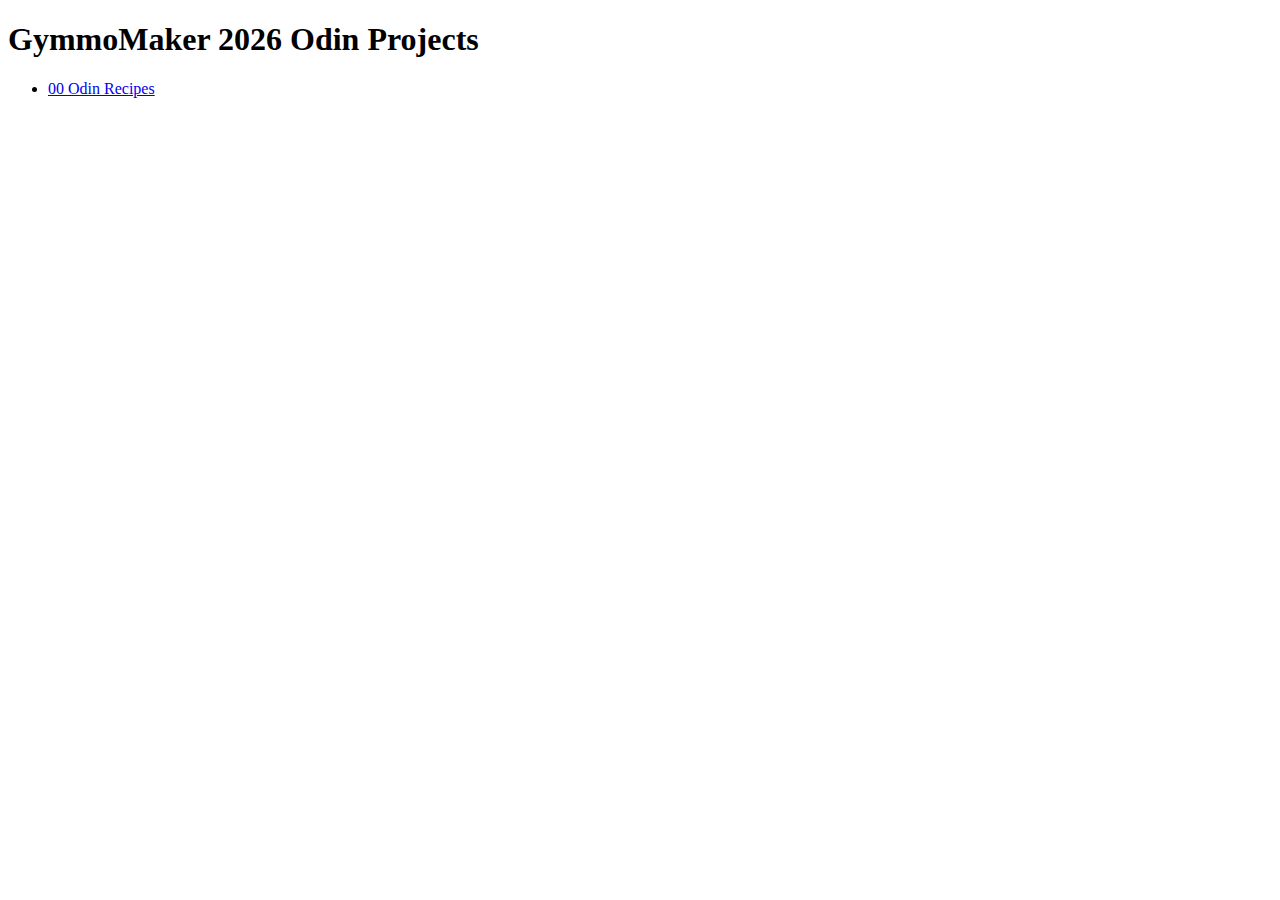
<file: index.html>
<!DOCTYPE html>
<html lang="eng">
    <head>
        <meta charset="UTF-8">
        <title>GymmoMaker Projects</title>
    </head>
    <body>
        <h1>GymmoMaker 2026 Odin Projects</h1>
        <ul>
            <li><a href="00-odin-recipes/index.html">00 Odin Recipes</a></li>
        </ul>
    </body>
</html>
</file>
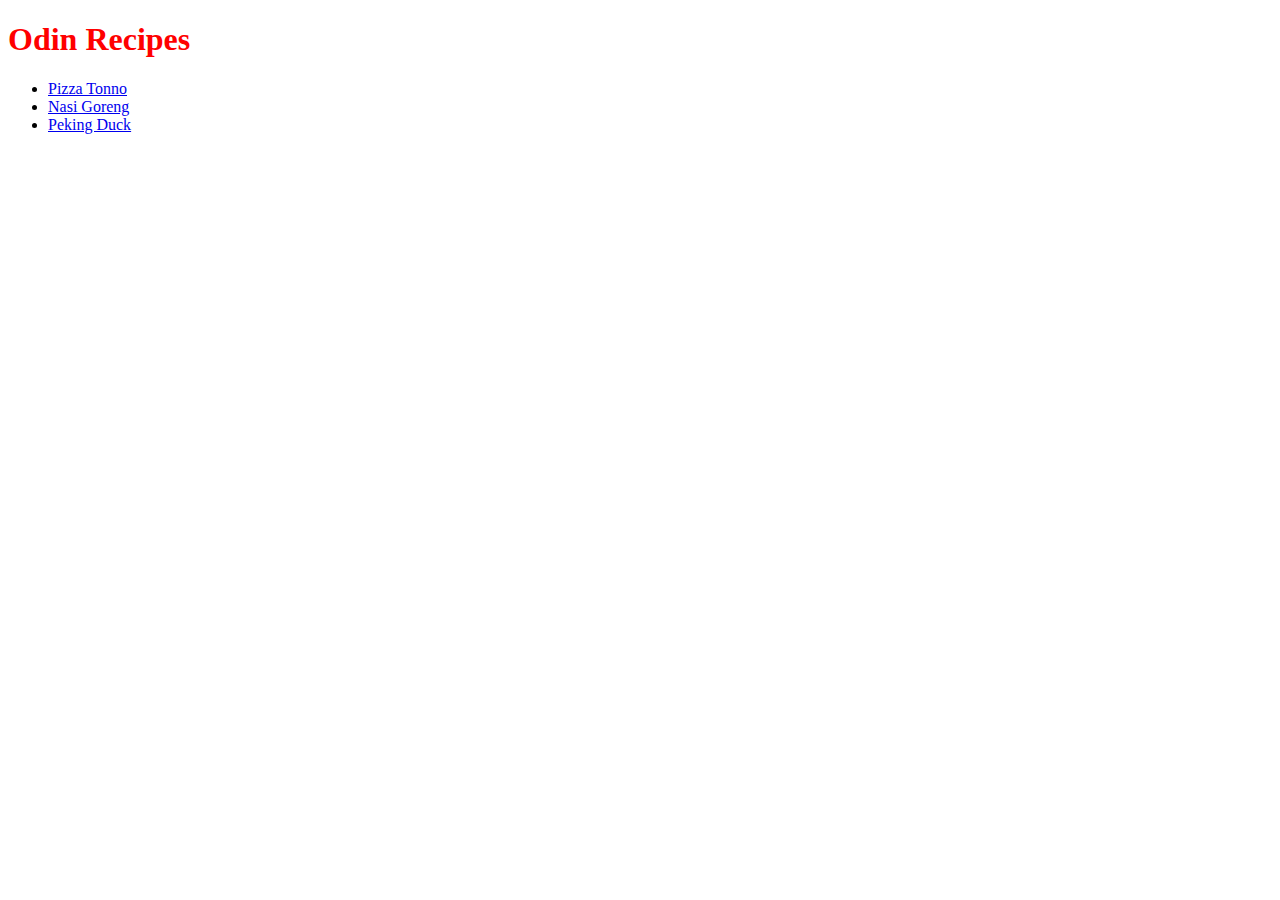
<file: 00-odin-recipes/index.html>
<!DOCTYPE html>
<html lang="eng">
    <head>
        <meta charset="UTF-8">
        <title>Odin Recipes</title>
        <link rel="stylesheet" href="css/styles.css">
    </head>
    <body>
        <h1>Odin Recipes</h1>
        <ul>
            <li><a href="pages/pizzatonno.html">Pizza Tonno</a></li>
            <li><a href="pages/nasigoreng.html">Nasi Goreng</a></li>
            <li><a href="pages/pekingduck.html">Peking Duck</a></li>
        </ul>
    </body>
</html>
</file>
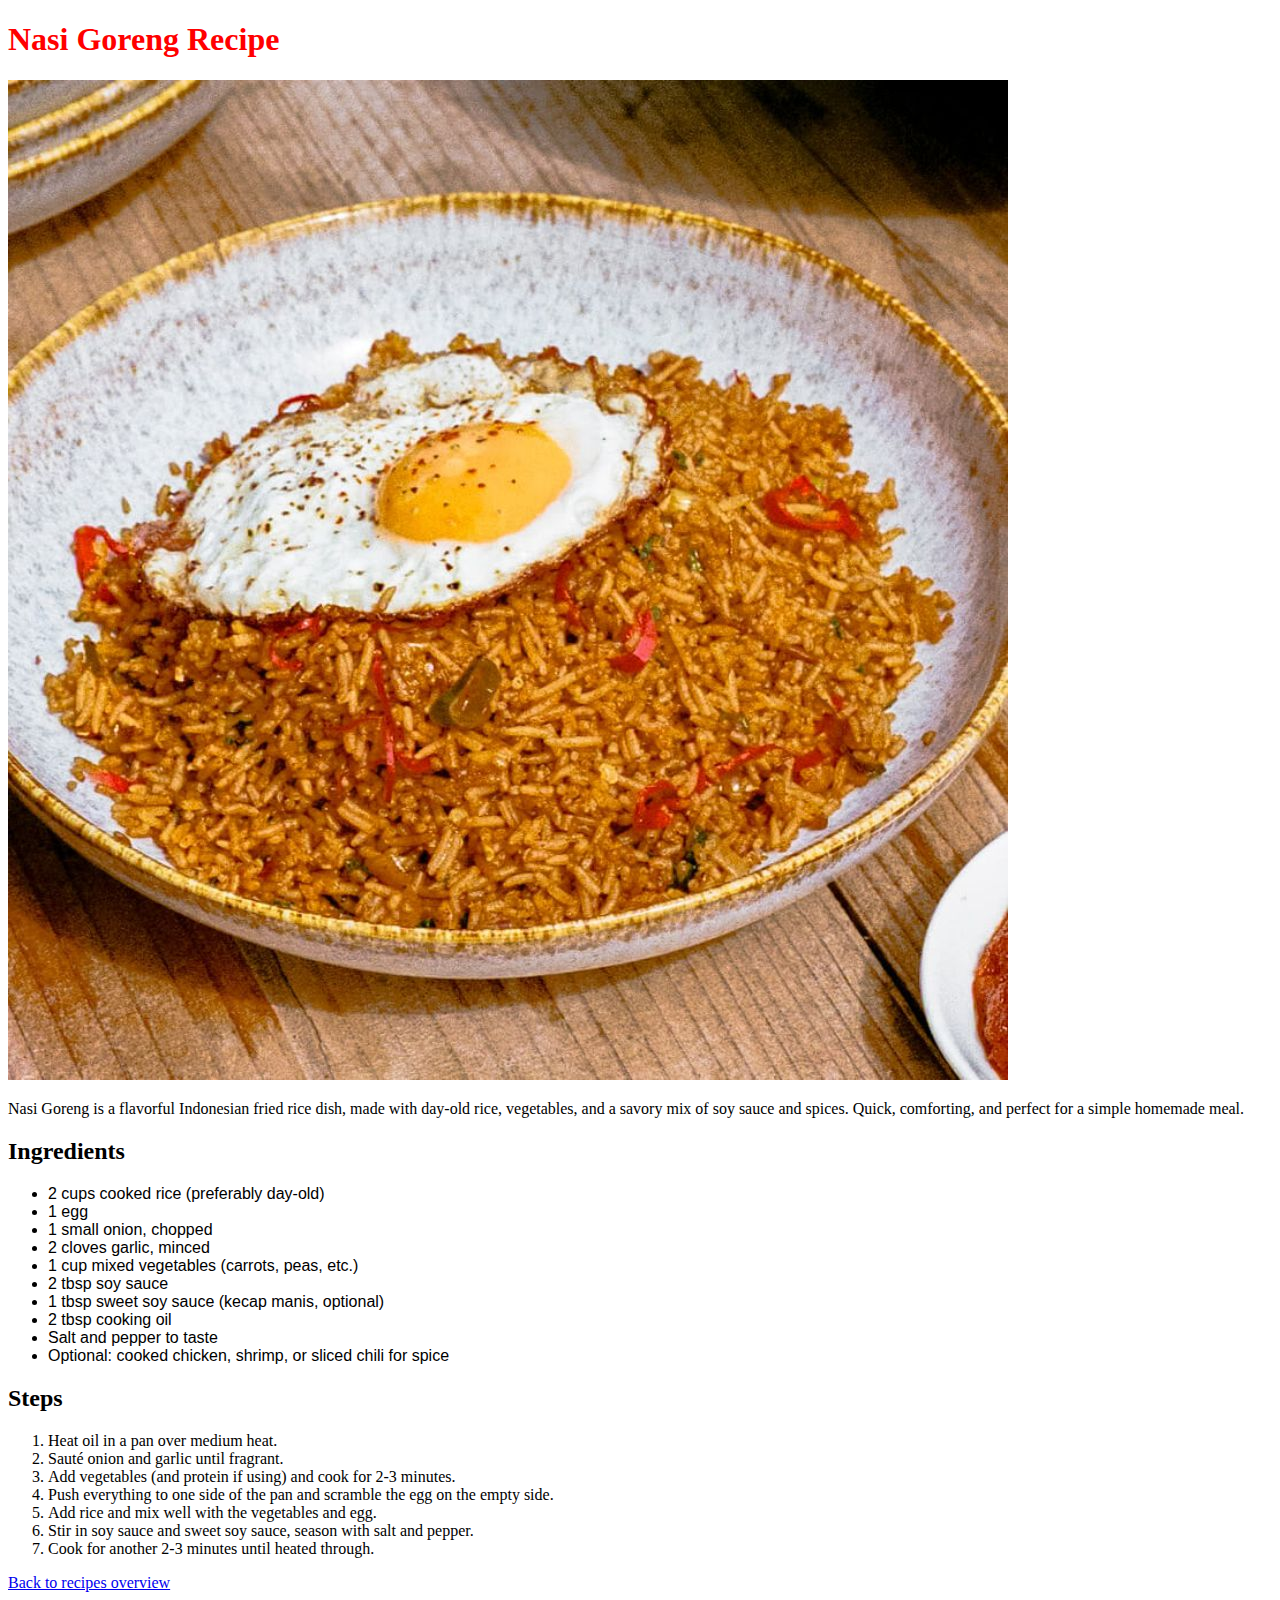
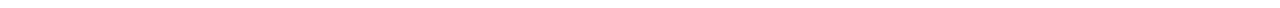
<file: 00-odin-recipes/pages/nasigoreng.html>
<!DOCTYPE html>
<html lang="eng">
    <head>
        <meta charset="UTF-8">
        <title>Nasi Goreng</title>
        <link rel="stylesheet" href="../css/styles.css">
    </head>
    <body>
        <h1>Nasi Goreng Recipe</h1>
        <img alt="nasi goreng" src="../images/nasigoreng.jpg">
        <p>Nasi Goreng is a flavorful Indonesian fried rice dish, made with day-old rice, vegetables, and a savory mix of soy sauce and spices. Quick, comforting, and perfect for a simple homemade meal.</p>
        <p>
            <h2>Ingredients</h2>
            <ul class="ingredients">
                <li>2 cups cooked rice (preferably day-old)</li>
                <li>1 egg</li>
                <li>1 small onion, chopped</li>
                <li>2 cloves garlic, minced</li>
                <li>1 cup mixed vegetables (carrots, peas, etc.)</li>
                <li>2 tbsp soy sauce</li>
                <li>1 tbsp sweet soy sauce (kecap manis, optional)</li>
                <li>2 tbsp cooking oil</li>
                <li>Salt and pepper to taste</li>
                <li>Optional: cooked chicken, shrimp, or sliced chili for spice</li>
            </ul>
        </p>
        <p>
            <h2>Steps</h2>
            <ol>
                <li>Heat oil in a pan over medium heat.</li>
                <li>Sauté onion and garlic until fragrant.</li>
                <li>Add vegetables (and protein if using) and cook for 2-3 minutes.</li>
                <li>Push everything to one side of the pan and scramble the egg on the empty side.</li>
                <li>Add rice and mix well with the vegetables and egg.</li>
                <li>Stir in soy sauce and sweet soy sauce, season with salt and pepper.</li>
                <li>Cook for another 2-3 minutes until heated through.</li>
            </ol>
        </p>
        <p>
            <a href="../index.html">Back to recipes overview</a>
        </p>
    </body>
</html>
</file>
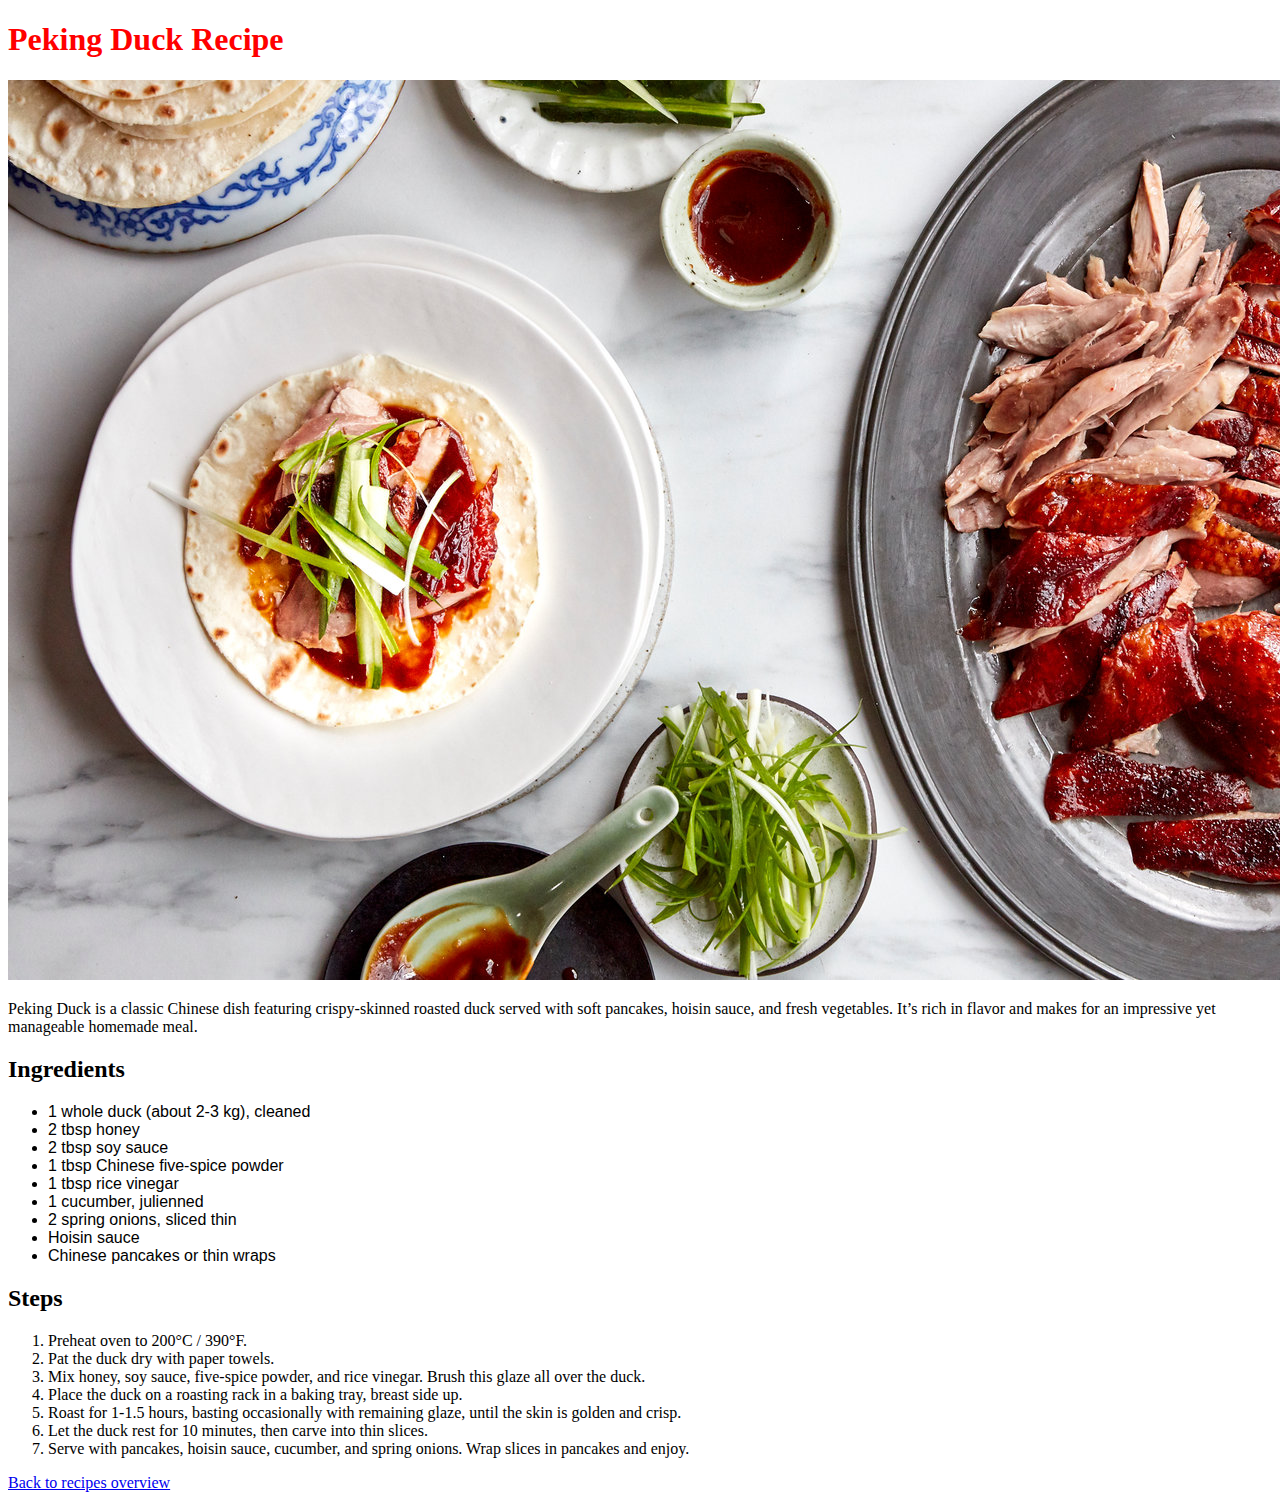
<file: 00-odin-recipes/pages/pekingduck.html>
<!DOCTYPE html>
<html lang="eng">
    <head>
        <meta charset="UTF-8">
        <title>Peking Duck</title>
        <link rel="stylesheet" href="../css/styles.css">
    </head>
    <body>
        <h1>Peking Duck Recipe</h1>
        <img alt="peking puck" src="../images/pekingduck.jpg">
        <p>Peking Duck is a classic Chinese dish featuring crispy-skinned roasted duck served with soft pancakes, hoisin sauce, and fresh vegetables. It’s rich in flavor and makes for an impressive yet manageable homemade meal.</p>
        <p>
            <h2>Ingredients</h2>
            <ul class="ingredients">
                <li>1 whole duck (about 2-3 kg), cleaned</li>
                <li>2 tbsp honey</li>
                <li>2 tbsp soy sauce</li>
                <li>1 tbsp Chinese five-spice powder</li>
                <li>1 tbsp rice vinegar</li>
                <li>1 cucumber, julienned</li>
                <li>2 spring onions, sliced thin</li>
                <li>Hoisin sauce</li>
                <li>Chinese pancakes or thin wraps</li>
            </ul>
        </p>
        <p>
            <h2>Steps</h2>
            <ol>
                <li>Preheat oven to 200°C / 390°F.</li>
                <li>Pat the duck dry with paper towels.</li>
                <li>Mix honey, soy sauce, five-spice powder, and rice vinegar. Brush this glaze all over the duck.</li>
                <li>Place the duck on a roasting rack in a baking tray, breast side up.</li>
                <li>Roast for 1-1.5 hours, basting occasionally with remaining glaze, until the skin is golden and crisp.</li>
                <li>Let the duck rest for 10 minutes, then carve into thin slices.</li>
                <li>Serve with pancakes, hoisin sauce, cucumber, and spring onions. Wrap slices in pancakes and enjoy.</li>
            </ol>
        </p>
        <p>
            <a href="../index.html">Back to recipes overview</a>
        </p>
    </body>
</html>
</file>
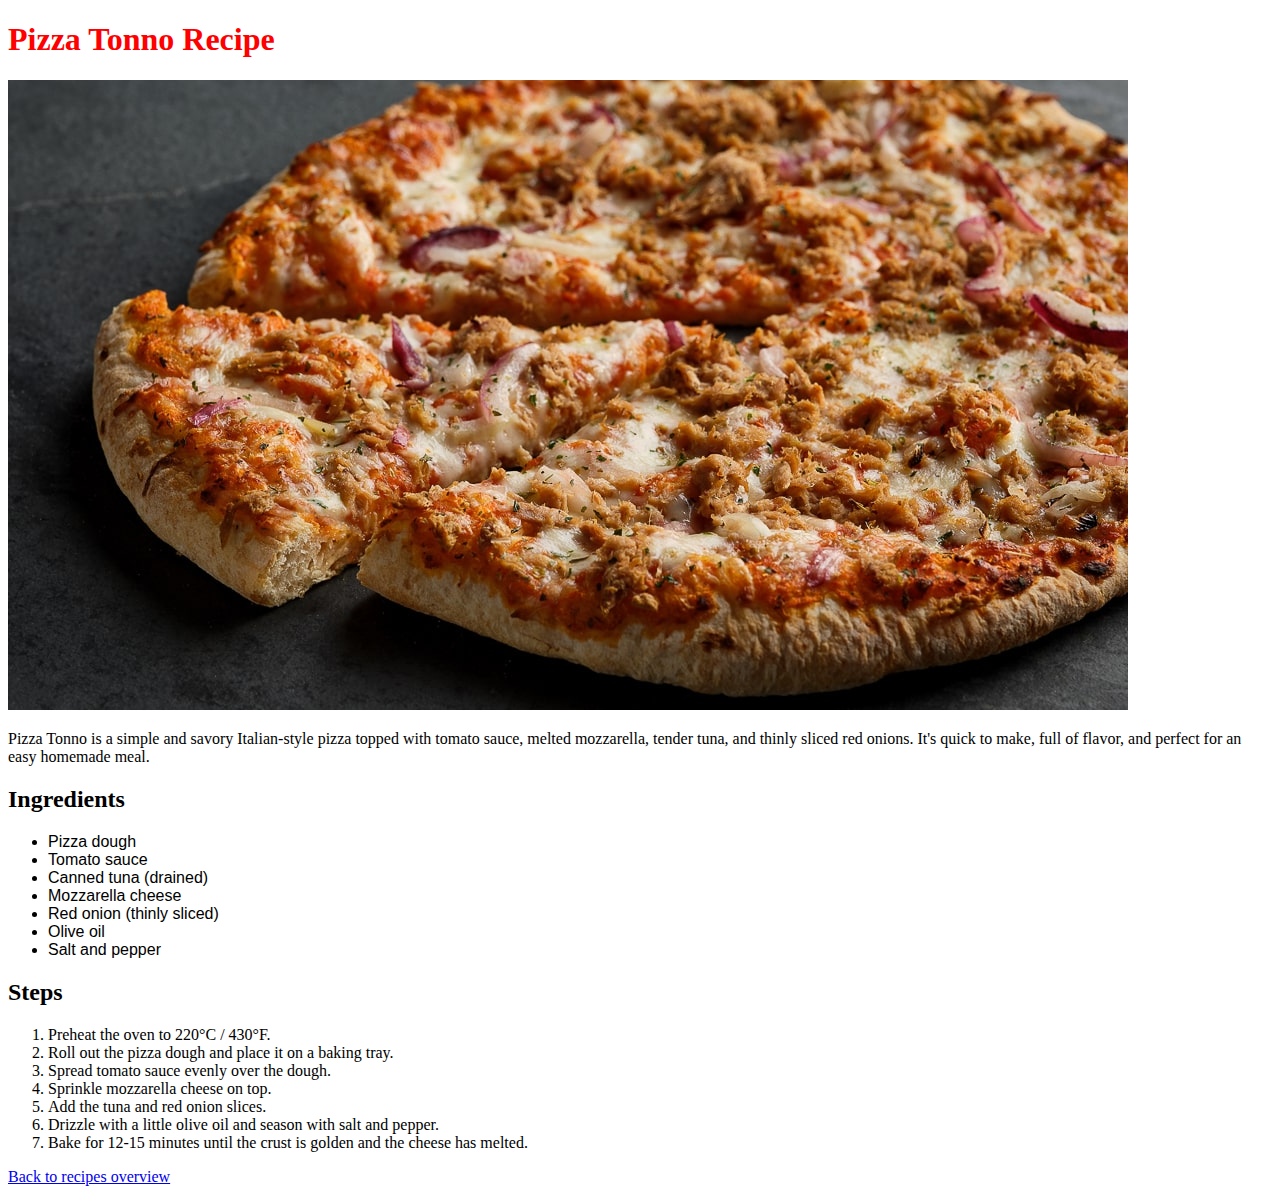
<file: 00-odin-recipes/pages/pizzatonno.html>
<!DOCTYPE html>
<html lang="eng">
    <head>
        <meta charset="UTF-8">
        <title>Pizza Tonno</title>
        <link rel="stylesheet" href="../css/styles.css">
    </head>
    <body>
        <h1>Pizza Tonno Recipe</h1>
        <img alt="pizza tonno" src="../images/pizzatonno.jpg">
        <p>Pizza Tonno is a simple and savory Italian-style pizza topped with tomato sauce, melted mozzarella, tender tuna, and thinly sliced red onions. It's quick to make, full of flavor, and perfect for an easy homemade meal.</p>
        <p>
            <h2>Ingredients</h2>
            <ul class="ingredients">
                <li>Pizza dough</li>
                <li>Tomato sauce</li>
                <li>Canned tuna (drained)</li>
                <li>Mozzarella cheese</li>
                <li>Red onion (thinly sliced)</li>
                <li>Olive oil</li>
                <li>Salt and pepper</li>
            </ul>
        </p>
        <p>
            <h2>Steps</h2>
            <ol>
                <li>Preheat the oven to 220°C / 430°F.</li>
                <li>Roll out the pizza dough and place it on a baking tray.</li>
                <li>Spread tomato sauce evenly over the dough.</li>
                <li>Sprinkle mozzarella cheese on top.</li>
                <li>Add the tuna and red onion slices.</li>
                <li>Drizzle with a little olive oil and season with salt and pepper.</li>
                <li>Bake for 12-15 minutes until the crust is golden and the cheese has melted.</li>
            </ol>
        </p>
        <p>
            <a href="../index.html">Back to recipes overview</a>
        </p>
    </body>
</html>
</file>
<file: 00-odin-recipes/css/styles.css>
h1 {
    color:red;
}

.ingredients {
    font-family:fantasy, sans-serif;
}
</file>
